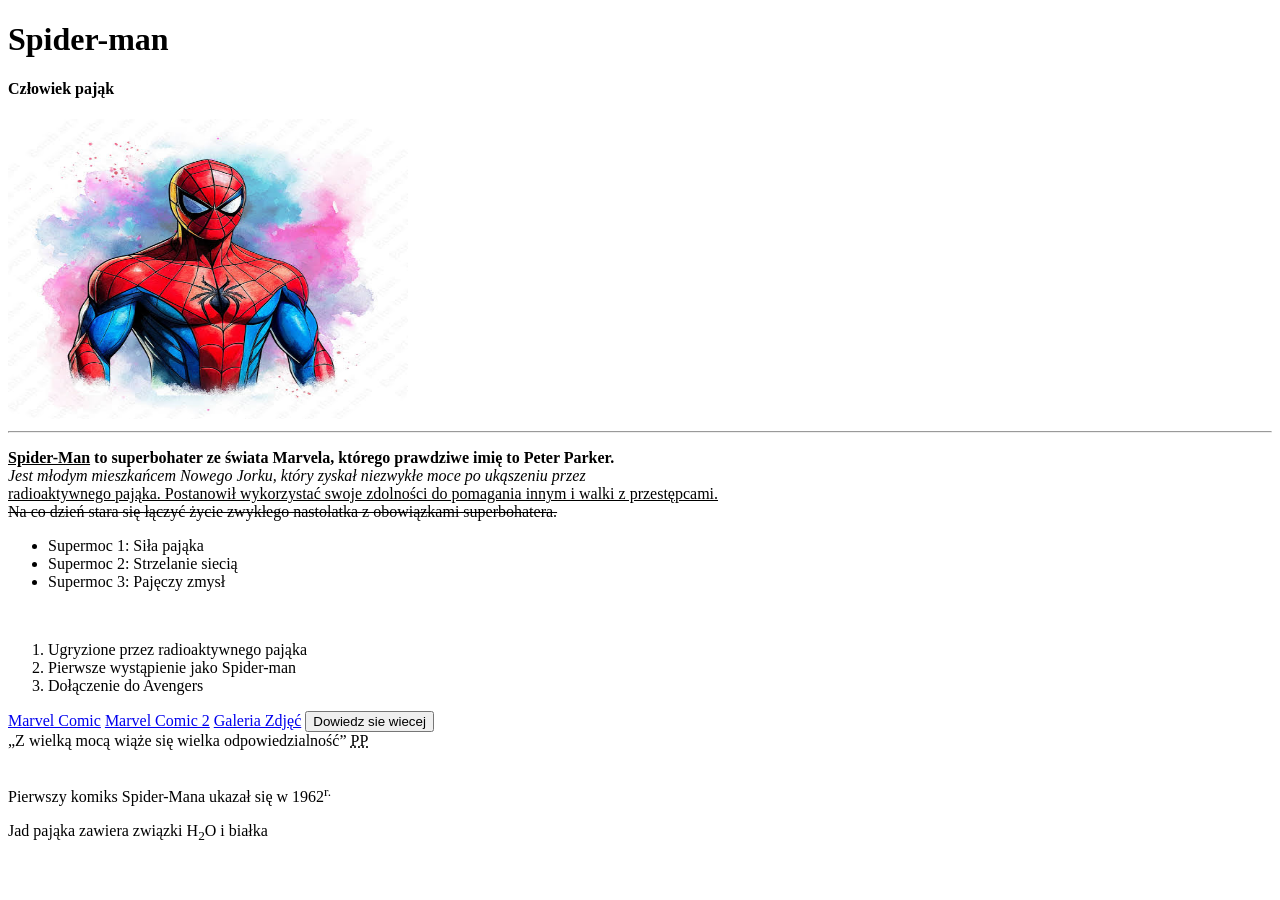
<file: strona1/index.html>
<!DOCTYPE html>

<html lang="pl">
    <head>
        <meta charset="utf-8">
        <meta name="viewport" content="width=device-width, initial-scale=1">
        <title></title>
    </head>

    <body>
        <h1>Spider-man</h1>
        <h4>Człowiek pająk</h4>

        <img src="images.jpg" alt="Obrazek Spider-mana" width="400" height="300">

        <hr>

        <div id="opis">
            <p><b><u>Spider-Man</u> to superbohater ze świata Marvela, którego prawdziwe imię to Peter Parker. </b><br>
                <i>Jest młodym mieszkańcem Nowego Jorku, który zyskał niezwykłe moce po ukąszeniu przez </i><br>
                <u>radioaktywnego pająka. Postanowił wykorzystać swoje zdolności do pomagania innym i walki z przestępcami. </u><br>
                <s>Na co dzień stara się łączyć życie zwykłego nastolatka z obowiązkami superbohatera.</s></p>
        </div>

        <!-- następną lekcje zaczynamy od kontynuacji tworzenia list uporządkowanych i nieuporządkowanych-->

        <!-- Lista nieuporządkowana-->
        <ul>
            <li>Supermoc 1: Siła pająka</li>
            <li>Supermoc 2: Strzelanie siecią</li>
            <li>Supermoc 3: Pajęczy zmysł</li>
        </ul>
        <br>
        <!-- Lista uporządkowana-->
        <ol>
            <li>Ugryzione przez radioaktywnego pająka</li>
            <li>Pierwsze wystąpienie jako Spider-man</li>
            <li>Dołączenie do Avengers</li>
        </ol>

        <!-- Hiperłącza -->

        <a href="https://www.marvel.com/">Marvel Comic</a>
        <a href="https://www.marvel.com/" target="_blank">Marvel Comic 2</a>
        <a href="galeria.html">Galeria Zdjęć</a>

        <!-- Przycisk -->
        <button>Dowiedz sie wiecej</button>

        <br>
        <!-- Cytat i skrót -->
        <q>Z wielką mocą wiąże się wielka odpowiedzialność</q>
        <abbr title="Peter Benjamin Parker">PP</abbr>

        <br><br>
        <!-- Indeksy górny i dolny -->
        <p>Pierwszy komiks Spider-Mana ukazał się w 1962<sup>r.</sup></p>
        <p>Jad pająka zawiera związki H<sub>2</sub>O i białka</p>
    </body>
</html>
</file>
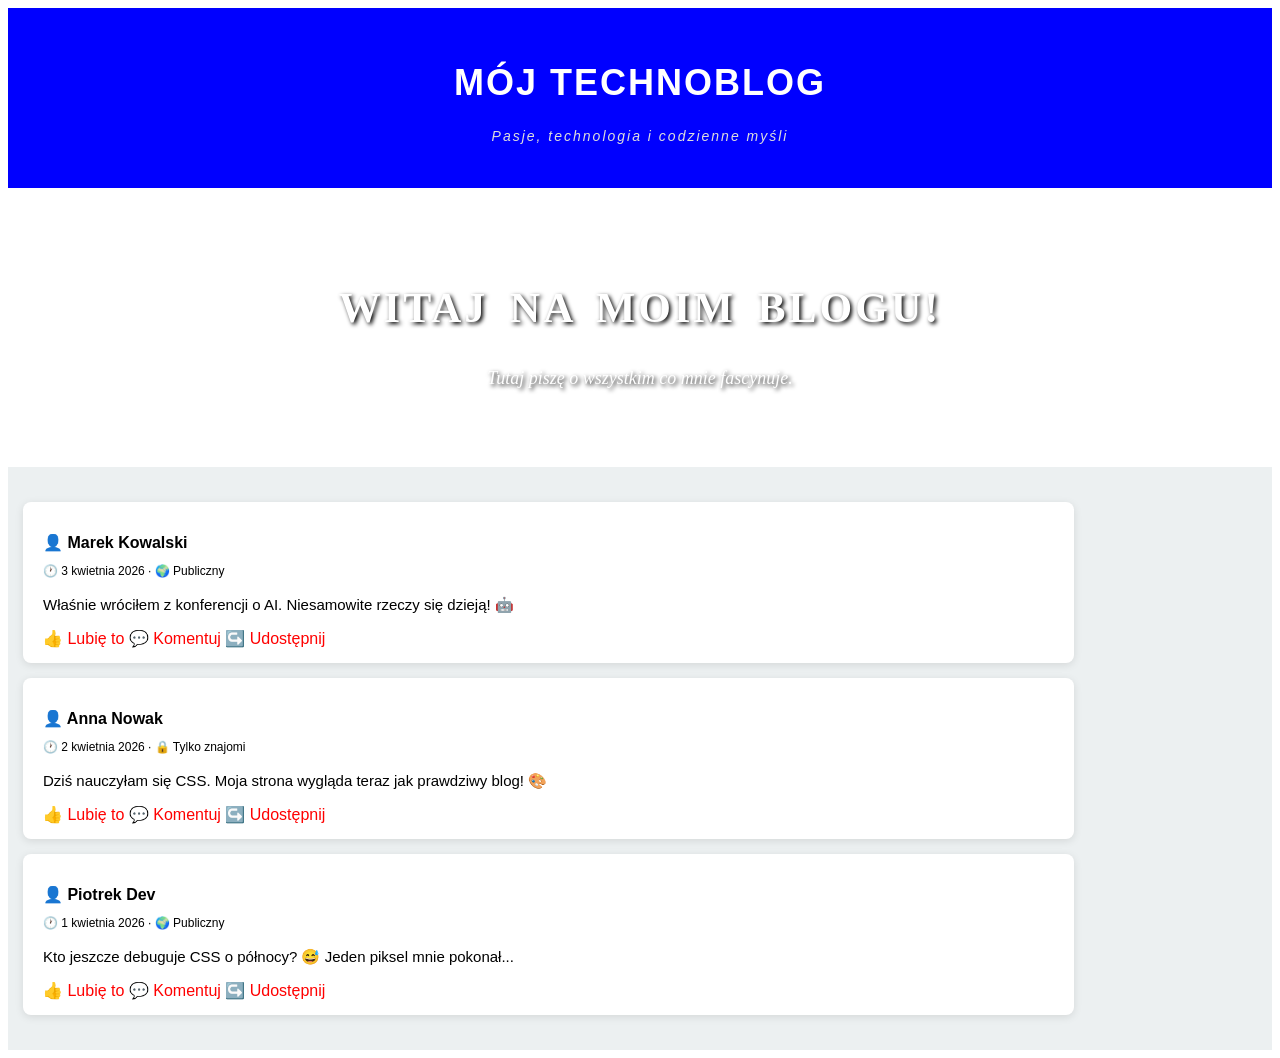
<file: strona2/index.html>
<!DOCTYPE html>
<html lang="pl">
<head>
    <meta charset="UTF-8">
    <title>Mój Blog</title>
    <!-- Tutaj importujemy style -->
    <link rel="stylesheet" href="style.css"/>
</head>
<body>
    <div id="naglowek">
        <h1>Mój Technoblog</h1>
        <p>Pasje, technologia i codzienne myśli</p>
    </div>

    <div id="baner">
        <h2>Witaj na moim blogu!</h2>
        <p>Tutaj piszę o wszystkim co mnie fascynuje.</p>
    </div>

    <div id="tresc">
        <div class="wpis">
            <p class="autor">👤 Marek Kowalski</p>
            <p class="data">🕐 3 kwietnia 2026 · 🌍 Publiczny</p>
            <p class="tekst">Właśnie wróciłem z konferencji o AI. Niesamowite rzeczy się dzieją! 🤖</p>
            <div class="reakcje">👍 Lubię to  💬 Komentuj  ↪️ Udostępnij</div>
        </div>
        <div class="wpis">
            <p class="autor">👤 Anna Nowak</p>
            <p class="data">🕐 2 kwietnia 2026 · 🔒 Tylko znajomi</p>
            <p class="tekst">Dziś nauczyłam się CSS. Moja strona wygląda teraz jak prawdziwy blog! 🎨</p>
            <div class="reakcje">👍 Lubię to  💬 Komentuj  ↪️ Udostępnij</div>
        </div>
        <div class="wpis">
            <p class="autor">👤 Piotrek Dev</p>
            <p class="data">🕐 1 kwietnia 2026 · 🌍 Publiczny</p>
            <p class="tekst">Kto jeszcze debuguje CSS o północy? 😅 Jeden piksel mnie pokonał...</p>
            <div class="reakcje">👍 Lubię to  💬 Komentuj  ↪️ Udostępnij</div>
        </div>
    </div>

</body>
</html>
</file>
<file: strona2/style.css>
body { /* */
    color: red;
}

#naglowek {
    background-color: blue; /* kolor tła */
    color: #ffffff; /* kolor czcionki */
    text-align: center; /* wyrównanie tekstu */
    padding: 30px; /* wewnętrzny odstęp */
    font-family: 'Arial', sans-serif; /* czcionka */
    letter-spacing: 2px; /* odstęp między literami */
}

#naglowek h1 {
    font-size: 36px; /* wielkość czcionki */
    font-weight: bold;
    text-transform: uppercase;
}

#naglowek p {
    font-size: 14px;
    font-style: italic;
    color:#dddddd;
}

#baner {
    background-image: url('https://picsum.photos/1200/300?/random=1');
    background-size: cover; /* obraz pokrywa cały div */
    background-position: center; /* wyśrodkowanie obrazu */
    color: #ffffff;
    text-align: center;
    padding: 60px 20px;
    text-shadow: 2px 2px 4px #000000;
}

#baner h2 {
    font-size: 42px;
    font-weight: bold;
    line-height: 1.2; /* wysokość linii */
    letter-spacing: 3px; 
    text-transform: uppercase;
    word-spacing: 8px;
}

#baner p {
    font-size: 18px;
    font-style: italic;
    white-space: nowrap;
    direction: ltr;
}


#tresc {
    width: 100%;
    background-color: #ecf0f1;
    padding: 20px 0;
    min-height: 300px;
}



.wpis {
    width: 80%;
    margin: 15px ;
    background-color: #ffffff;
    border-radius: 8px;
    padding: 15px 20px;
    box-shadow: 0 2px 8px rgba(0, 0, 0, 0.1);
    font-family: 'Helvetica', Arial, sens-serif;
}

.wpis .autor {
    font-weight: bold;
    font-size: 16px;
    color: #000000;
    margin-bottom: 2px;
}

.wpis .data {
    font-size: 12px;
    color: #000000;
    margin-bottom: 10px;
}

.wpis .tekst {
    font-size: 15px;
    color: #000000;
    line-height: 1.6;
    margin-bottom: 12px;
}

.wpis .reakcja {
    border-top: 1px solid #242222;
    padding-top: 10px;
    color: #000000;
    font-size: 14px;
    letter-spacing: 1px;
    cursor: pointer;
}
</file>
